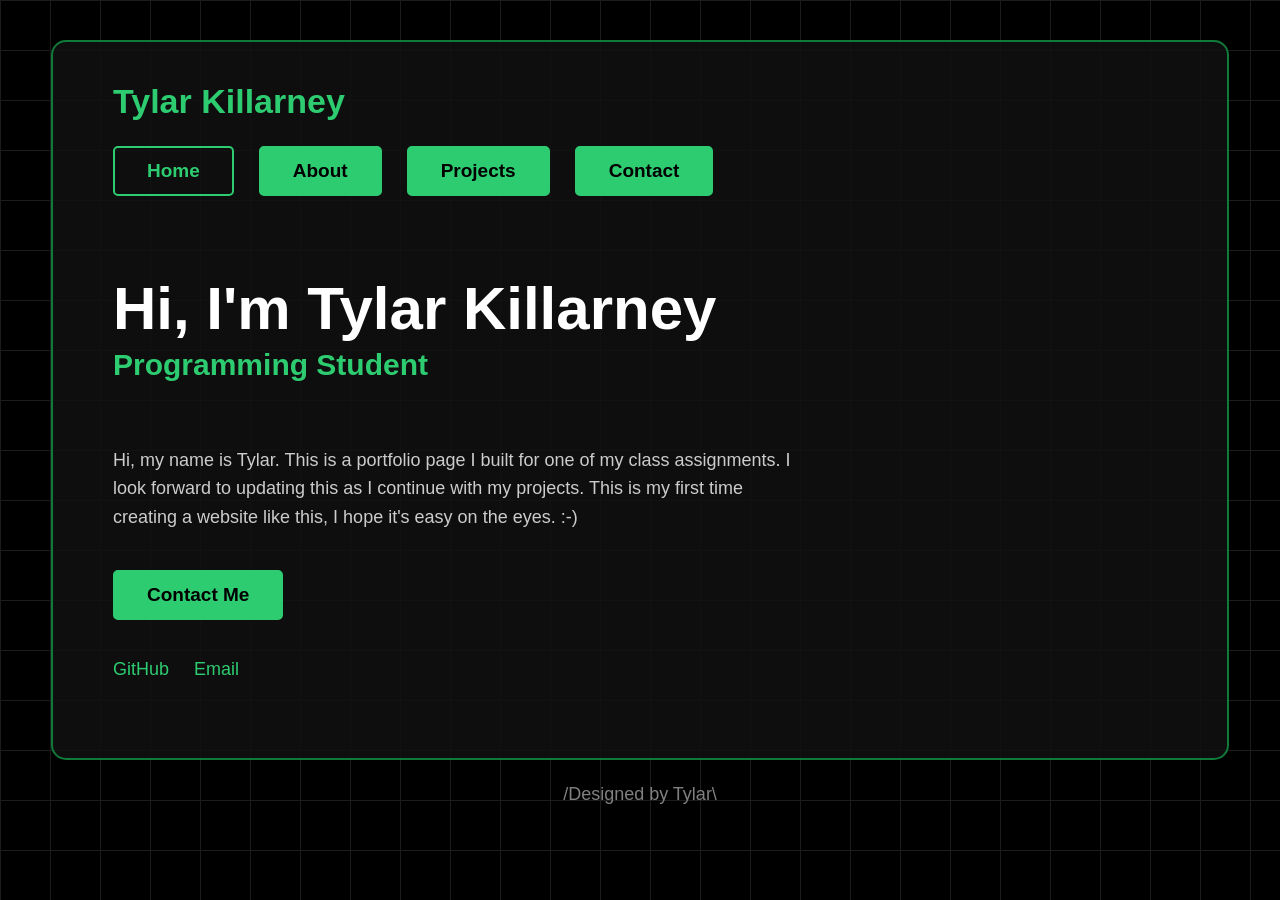
<file: index.html>
<!DOCTYPE html>
<html>
<head>
  <meta charset="UTF-8">
  <title>Tylar's Portfolio</title>
  <link rel="stylesheet" href="style.css">
</head>
<body>

  <div class="MainWindow">

    <div class="pageButtons">
    <div class="logo">Tylar Killarney</div>
    <ul class="mainPage">
    <li><a class="linkButton active" href="index.html">Home</a></li> 
    <li><a class="linkButton" href="about.html">About</a></li>
    <li><a class="linkButton" href="projects.html">Projects</a></li>
    <li><a class="linkButton" href="contact.html">Contact</a></li>
    </ul>
    </div>

    <div class="main home">
    <div class="left">
    <div>
        <h1>Hi, I'm Tylar Killarney</h1>
        <h2 id="role">Programming Student</h2>
        </div>
        <p>Hi, my name is Tylar. This is a portfolio page I built for one of my class assignments. I look forward to updating this as I continue with my projects. This is my first time creating a website like this, I hope it's easy on the eyes. :-)</p>

        <a class="linkButton" href="contact.html">Contact Me</a>

    <div class="personalLinks"> 
    <a href="https://github.com/killtfsc">GitHub</a>
    <a href="mailto:killt@farmingdale.edu">Email</a> 
    </div>
    </div>
    </div>

  </div>

  <p class="designedbyLabel">/Designed by Tylar\</p>

  <script src="website.js"></script>
</body>
</html>
</file>
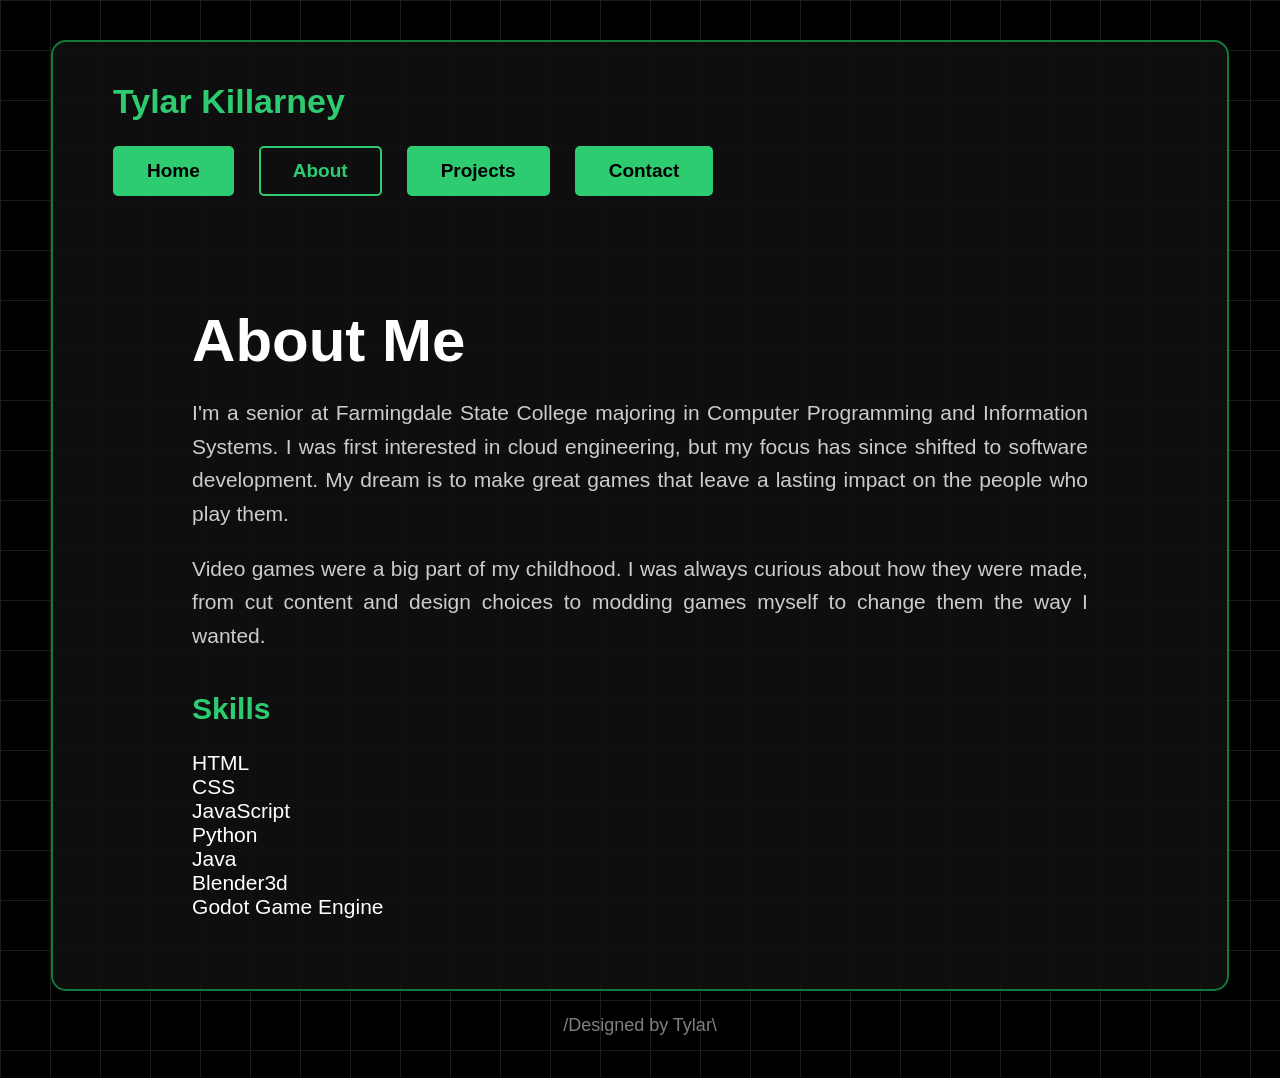
<file: about.html>
<!DOCTYPE html>
<html>
<head>
  <meta charset="UTF-8">
  <title>About - Tylar Killarney</title>
  <link rel="stylesheet" href="style.css">
</head>
<body>

<div class="MainWindow">

<div class="pageButtons"> <!-- button labels -->
    <div class="logo">Tylar Killarney</div>
    <ul class="mainPage">
    <li><a class="linkButton" href="index.html">Home</a></li>
    <li><a class="linkButton active" href="about.html">About</a></li>
    <li><a class="linkButton" href="projects.html">Projects</a></li>
    <li><a class="linkButton" href="contact.html">Contact</a></li>
    </ul>
    </div>

    <div class="main">
    <div class="aboutBox">
    <h1>About Me</h1>
    <p>I'm a senior at Farmingdale State College majoring in Computer Programming and Information Systems. I was first interested in cloud engineering, but my focus has since shifted to software development. My dream is to make great games that leave a lasting impact on the people who play them.</p>
    <p>Video games were a big part of my childhood. I was always curious about how they were made, from cut content and design choices to modding games myself to change them the way I wanted.</p>

    <h2>Skills</h2>
    <ul class="skills">
        <li>HTML</li>
        <li>CSS</li>
        <li>JavaScript</li>
        <li>Python</li>
        <li>Java</li>
        <li>Blender3d</li>
        <li>Godot Game Engine</li>   <!--come back to update skills list in future-->
    </ul>
    </div>
    </div>

  </div>

  <p class="designedbyLabel">/Designed by Tylar\</p>

  <script src="website.js"></script>
</body>
</html>
</file>
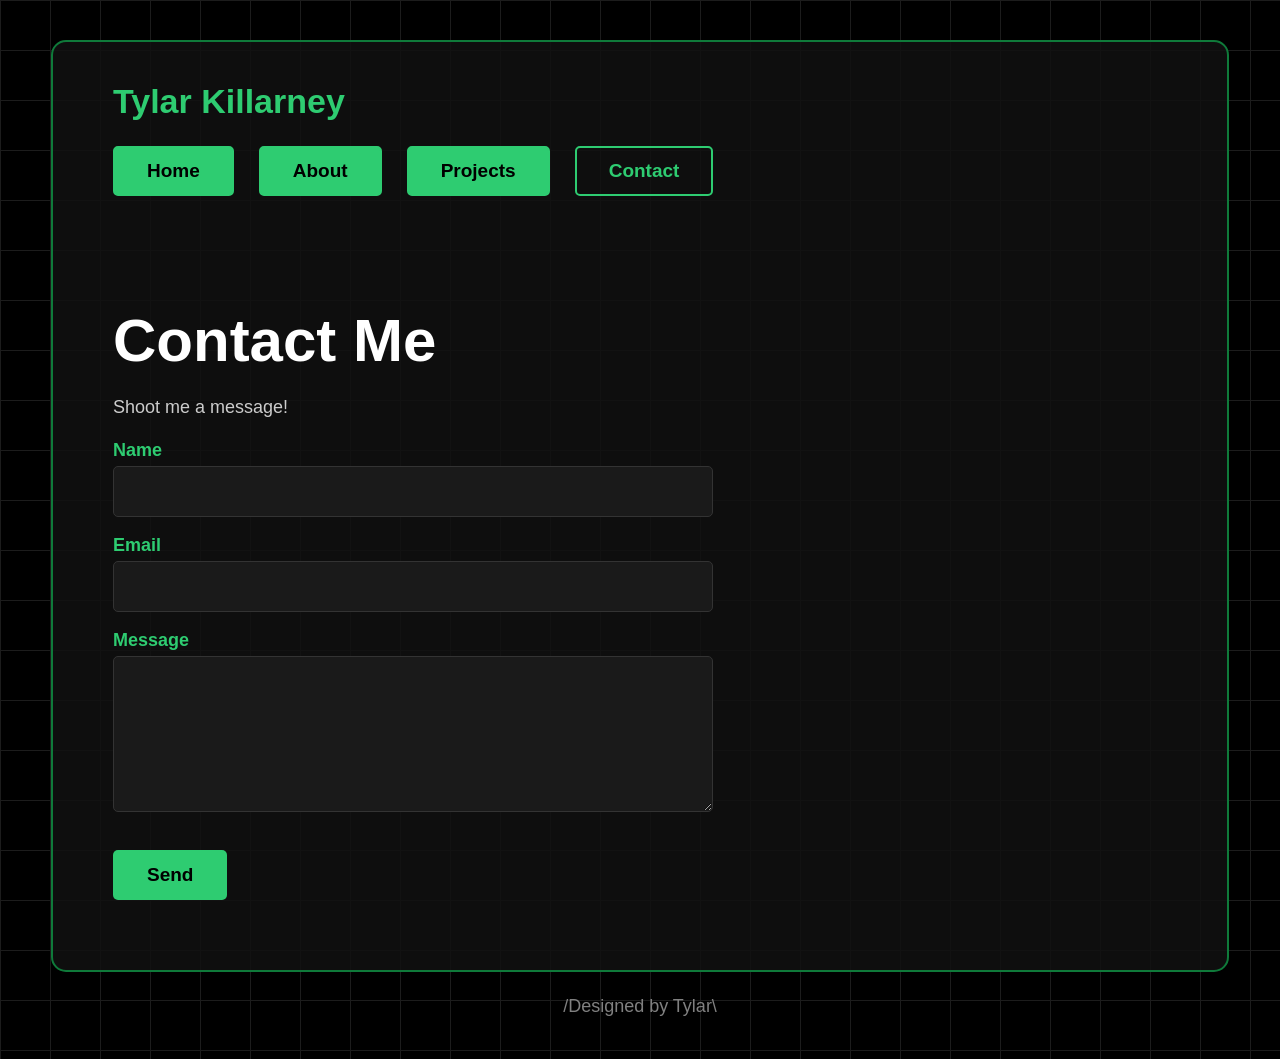
<file: contact.html>
<!DOCTYPE html>
<html>
<head>
  <meta charset="UTF-8">
  <title>Contact - Tylar Killarney</title>
  <link rel="stylesheet" href="style.css">
</head>
<body>

  <div class="MainWindow">

    <div class="pageButtons">
      <div class="logo">Tylar Killarney</div>
      <ul class="mainPage">
        <li><a class="linkButton" href="index.html">Home</a></li>
        <li><a class="linkButton" href="about.html">About</a></li>
        <li><a class="linkButton" href="projects.html">Projects</a></li>
        <li><a class="linkButton active" href="contact.html">Contact</a></li>
      </ul>
    </div>

    <div class="main">
      <div class="contactBox">
        <h1>Contact Me</h1>
        <p>Shoot me a message!</p>

        <form id="contactForm">
          <label for="name">Name</label>
          <input type="text" id="name">

          <label for="email">Email</label>
          <input type="email" id="email">

          <label for="message">Message</label>
          <textarea id="message" rows="6"></textarea>

          <button type="submit" class="buttons">Send</button>
        </form>
      </div>
    </div>

  </div>

  <p class="designedbyLabel">/Designed by Tylar\</p>

  <script src="website.js"></script>
</body>
</html>
</file>
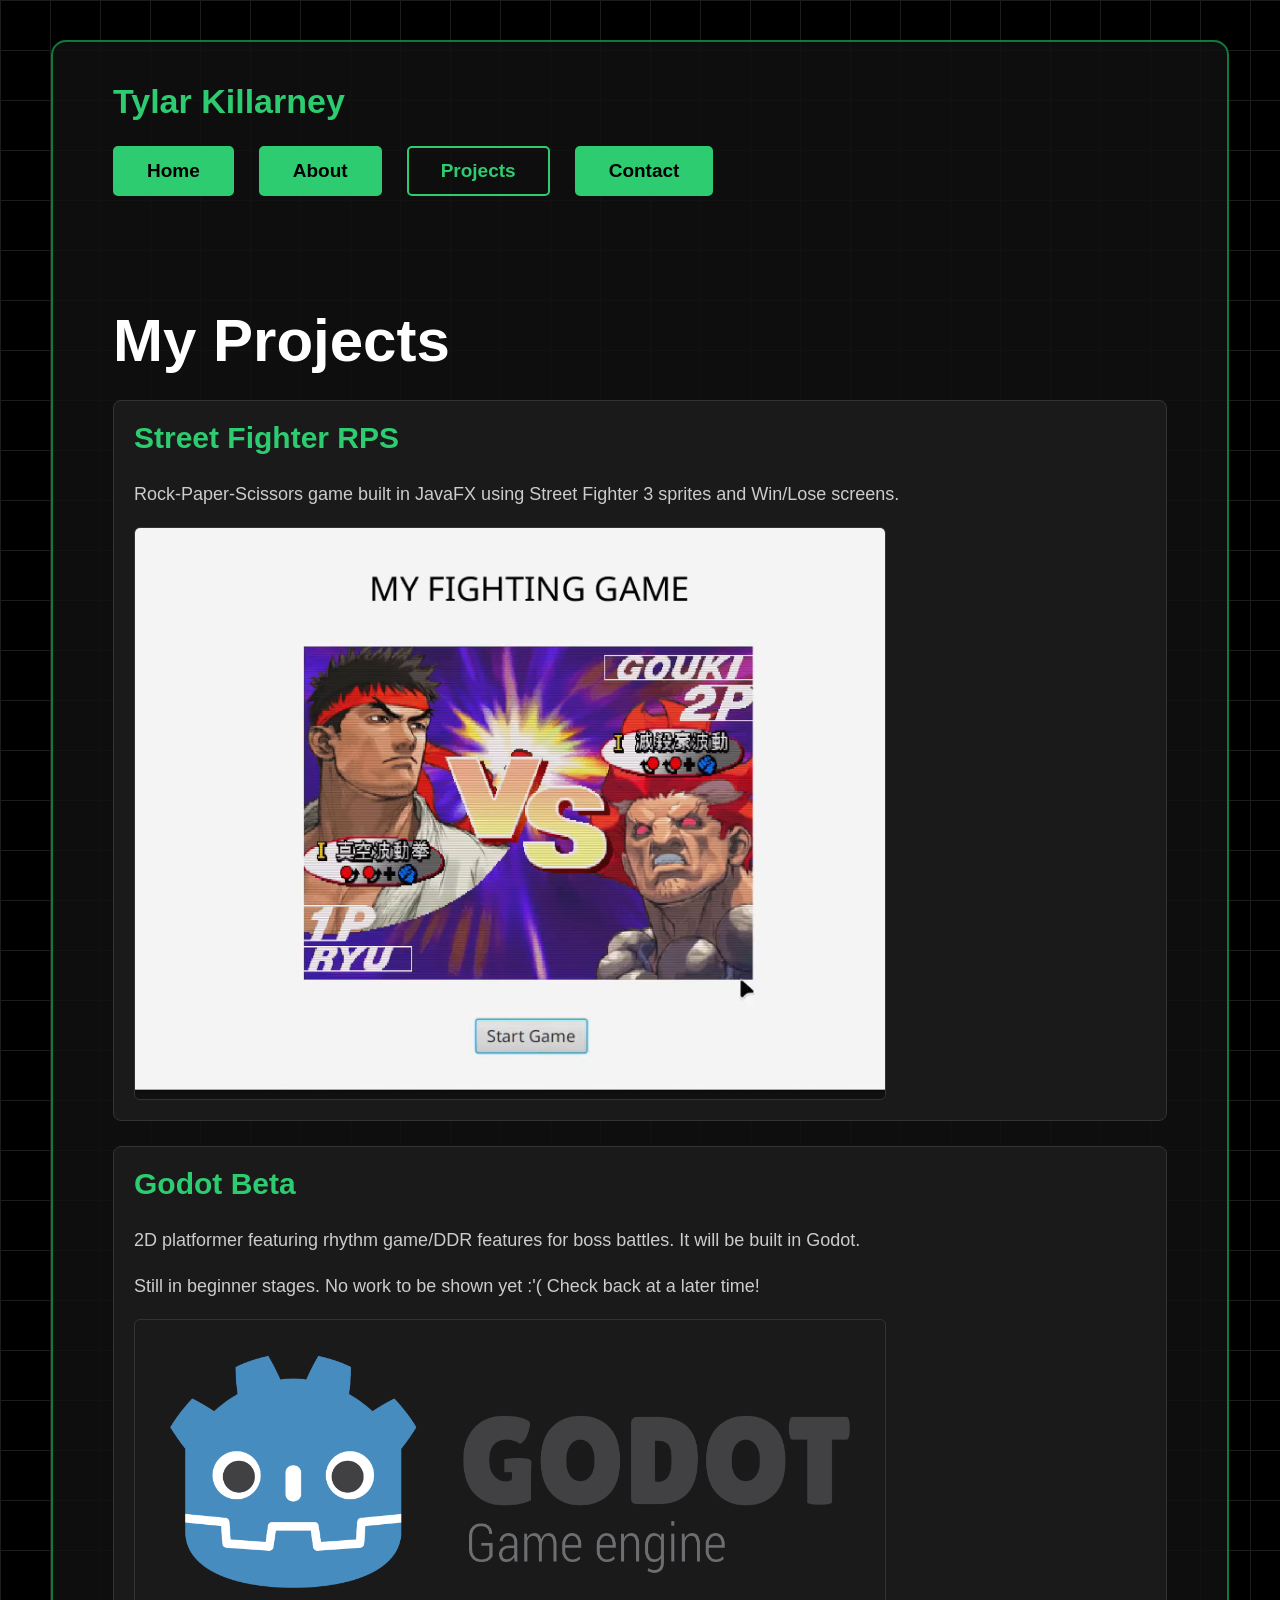
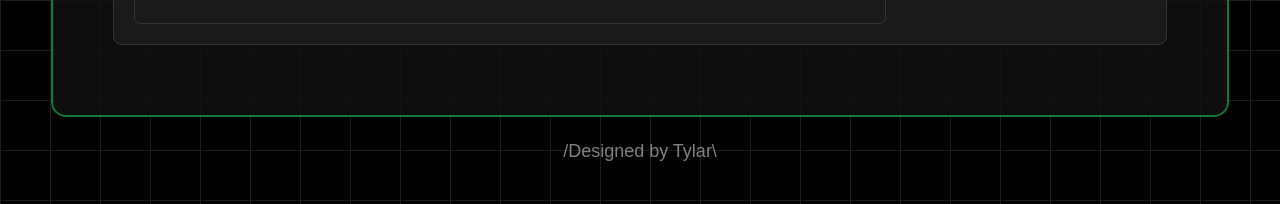
<file: projects.html>
<!DOCTYPE html>
<html>
<head>
  <meta charset="UTF-8">
  <title>Projects - Tylar Killarney</title>
  <link rel="stylesheet" href="style.css">
</head>
<body>

  <div class="MainWindow">

    <div class="pageButtons">
      <div class="logo">Tylar Killarney</div>
      <ul class="mainPage">
        <li><a class="linkButton" href="index.html">Home</a></li>
        <li><a class="linkButton" href="about.html">About</a></li>
        <li><a class="linkButton active" href="projects.html">Projects</a></li>
        <li><a class="linkButton" href="contact.html">Contact</a></li>
      </ul>
    </div>

    <div class="main">
      <h1>My Projects</h1> <!--shows my projects with some examples-->

      <div class="projects">
        <h2>Street Fighter RPS</h2>
        <p>Rock-Paper-Scissors game built in JavaFX using Street Fighter 3 sprites and Win/Lose screens.</p>
        <video autoplay muted loop playsinline> <!--add controls after playsinline if you want to control vid -->
          <source src="SF3RPS.webm" type="video/webm">  <!--listed two different files incase of certain browsers not loading mp4. chromium on linux has trouble loading mp4-->
          <source src="SF3RPS.mp4" type="video/mp4">
        </video>
      </div>

      <div class="projects">
        <h2>Godot Beta</h2>
        <p>2D platformer featuring rhythm game/DDR features for boss battles. It will be built in Godot.</p>
        <p>Still in beginner stages. No work to be shown yet :'( Check back at a later time!</p>  
        <img src="images/godot.png" alt="godot engine logo">    <!--remember to replace this png with real artwork/character design when done-->
      </div>
    </div>

  </div>

  <p class="designedbyLabel">/Designed by Tylar\</p>

  <script src="website.js"></script>
</body>
</html>
</file>
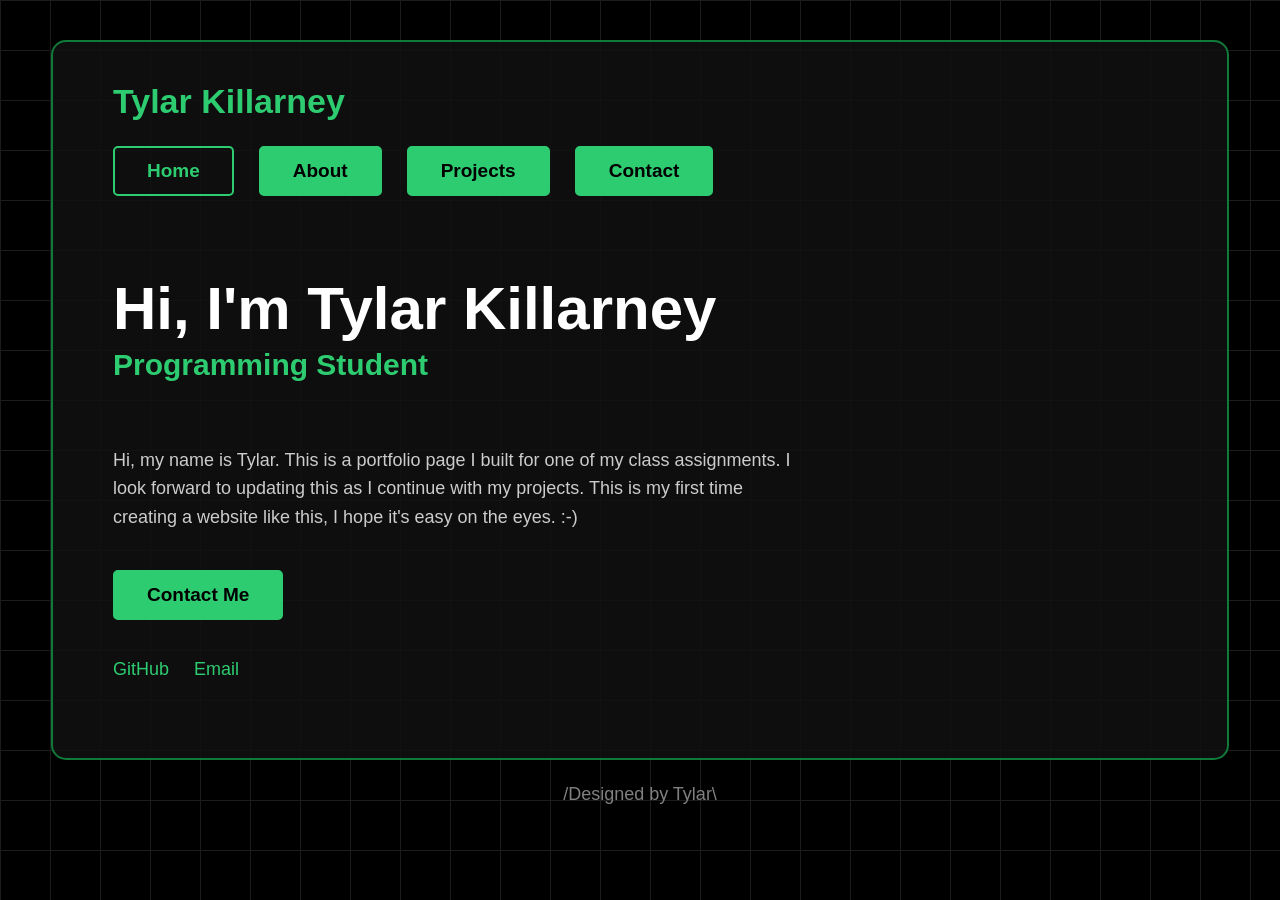
<file: website.html>
<!DOCTYPE html>
<html>
<head>
  <meta charset="UTF-8">
  <title>Tylar's Portfolio</title>
  <link rel="stylesheet" href="style.css">
</head>
<body>

  <div class="MainWindow">

    <div class="pageButtons">
    <div class="logo">Tylar Killarney</div>
    <ul class="mainPage">
    <li><a class="linkButton active" href="website.html">Home</a></li> 
    <li><a class="linkButton" href="about.html">About</a></li>
    <li><a class="linkButton" href="projects.html">Projects</a></li>
    <li><a class="linkButton" href="contact.html">Contact</a></li>
    </ul>
    </div>

    <div class="main home">
    <div class="left">
    <div>
        <h1>Hi, I'm Tylar Killarney</h1>
        <h2 id="role">Programming Student</h2>
        </div>
        <p>Hi, my name is Tylar. This is a portfolio page I built for one of my class assignments. I look forward to updating this as I continue with my projects. This is my first time creating a website like this, I hope it's easy on the eyes. :-)</p>

        <a class="linkButton" href="contact.html">Contact Me</a>

    <div class="personalLinks"> 
    <a href="https://github.com/killtfsc">GitHub</a>
    <a href="mailto:killt@farmingdale.edu">Email</a> 
    </div>
    </div>
    </div>

  </div>

  <p class="designedbyLabel">/Designed by Tylar\</p>

  <script src="website.js"></script>
</body>
</html>
</file>
<file: style.css>
body {
  background-color: black;
  background-image:
    linear-gradient(#1c1c1c 1px, transparent 1px),
    linear-gradient(90deg, #1c1c1c 1px, transparent 1px);  /*possibly change grid size for a cleaner look on mobile someday*/
  background-size: 50px 50px;
  color: white;
  font-family: Arial, sans-serif;
  font-size: 18px;
  margin: 0px;
  padding: 20px;
}

.MainWindow {
  background-color: rgba(17, 17, 17, 0.85);
  width: 95%;
  max-width: 1400px;
  min-height: 80vh;
  margin: 20px auto;
  padding: 40px 60px;
  box-sizing: border-box;
  display: flex;
  flex-direction: column;
  border-radius: 15px;
  border: 2px solid #0f7a3a;
}

.logo {
  font-size: 34px;
  font-weight: bold;
  color: #2ecc71;
  margin-bottom: 25px;
}

.mainPage {
  list-style: none;
  display: flex;
  flex-wrap: wrap;
  gap: 25px;
  padding: 0;
  margin: 0;
}

.MainWindow .linkButton {
  display: inline-block;
  background-color: #2ecc71;
  color: black;
  border: 2px solid #2ecc71;
  padding: 12px 32px;
  font-size: 19px;
  border-radius: 5px;
  font-weight: bold;
  text-decoration: none;
}

.MainWindow .linkButton:hover {
  background-color: #27ae60;
  border-color: #27ae60;
}

.MainWindow .linkButton.active {
  background-color: transparent;
  color: #2ecc71;
}

.main {
  margin-top: 70px;
  margin-bottom: 30px;
}

.left {
  width: 65%;
}

.home {
  flex: 1;
  display: flex;
  margin: 0;
}

.home header {
  margin-top: 0;
}

.home header {
  margin-bottom: 0;
}

.home .left {
  display: flex;
  flex-direction: column;
  justify-content: space-evenly;
  align-items: flex-start;
}

.home .left p,
.home .left .buttons,
.home .personalLinks {
  margin: 0;
}

h1 {
  font-size: 60px;
  margin-bottom: 5px;
}

h2 {
  color: #2ecc71;
  margin-top: 0;
  font-size: 30px;
}

p {
  color: #cccccc;
  line-height: 1.6;
}

.buttons {
  background-color: #2ecc71;
  color: black;
  border: none;
  padding: 14px 34px;
  font-size: 19px;
  font-weight: bold;
  border-radius: 5px;
  cursor: pointer;
  margin-top: 15px;
}

.buttons:hover {
  background-color: #27ae60;
}

.personalLinks {
  margin-top: 40px;
}

.personalLinks a {
  color: #2ecc71;
  margin-right: 20px;
  text-decoration: none;
}

.personalLinks a:hover {
  text-decoration: underline;
}

.aboutBox {
  width: 85%;
  margin: 0 auto;
  font-size: 21px;
}

.aboutBox p {
  text-align: justify;
}

.aboutBox h2 {
  margin-top: 40px;
}

.skills {
  list-style: none;
  padding: 0;
  margin: 0;
}


.projects {
  border: 1px solid #333333;
  border-radius: 8px;
  padding: 20px;
  margin-top: 25px;
  background-color: #1a1a1a;
}

.projects img {
  display: block;
  width: 100%;
  max-width: 750px;
  border-radius: 6px;
  border: 1px solid #333333;
  margin-top: 10px;
}

.projects video {       /*remember to edit video size*/
  display: block;
  width: 100%;
  max-width: 750px;
  border-radius: 6px;
  border: 1px solid #333333;
  margin-top: 10px;
}

.gallery {
    display: flex;
    gap: 15px;
}

.gallery img{
    width: 33%;
}

.noImage {
  max-width: 750px;
  height: 250px;
  border: 2px dashed #333333;
  border-radius: 6px;
  color: gray;
  display: flex;
  align-items: center;
  justify-content: center;
  margin-top: 10px;
}

.contactBox {
  max-width: 600px;
}

.contactBox label {
  display: block;
  color: #2ecc71;
  font-weight: bold;
  margin-bottom: 5px;
}

.contactBox input,
.contactBox textarea {
  width: 100%;
  padding: 14px;
  margin-bottom: 18px;
  background-color: #1a1a1a;
  color: white;
  border: 1px solid #333333;
  border-radius: 5px;
  box-sizing: border-box;
  font-family: Arial, sans-serif;
  font-size: 18px;
}

.contactBox input:focus,
.contactBox textarea:focus {
  outline: none;
  border-color: #2ecc71;
}

.designedbyLabel {
  text-align: center;
  color: gray;
}
</file>
